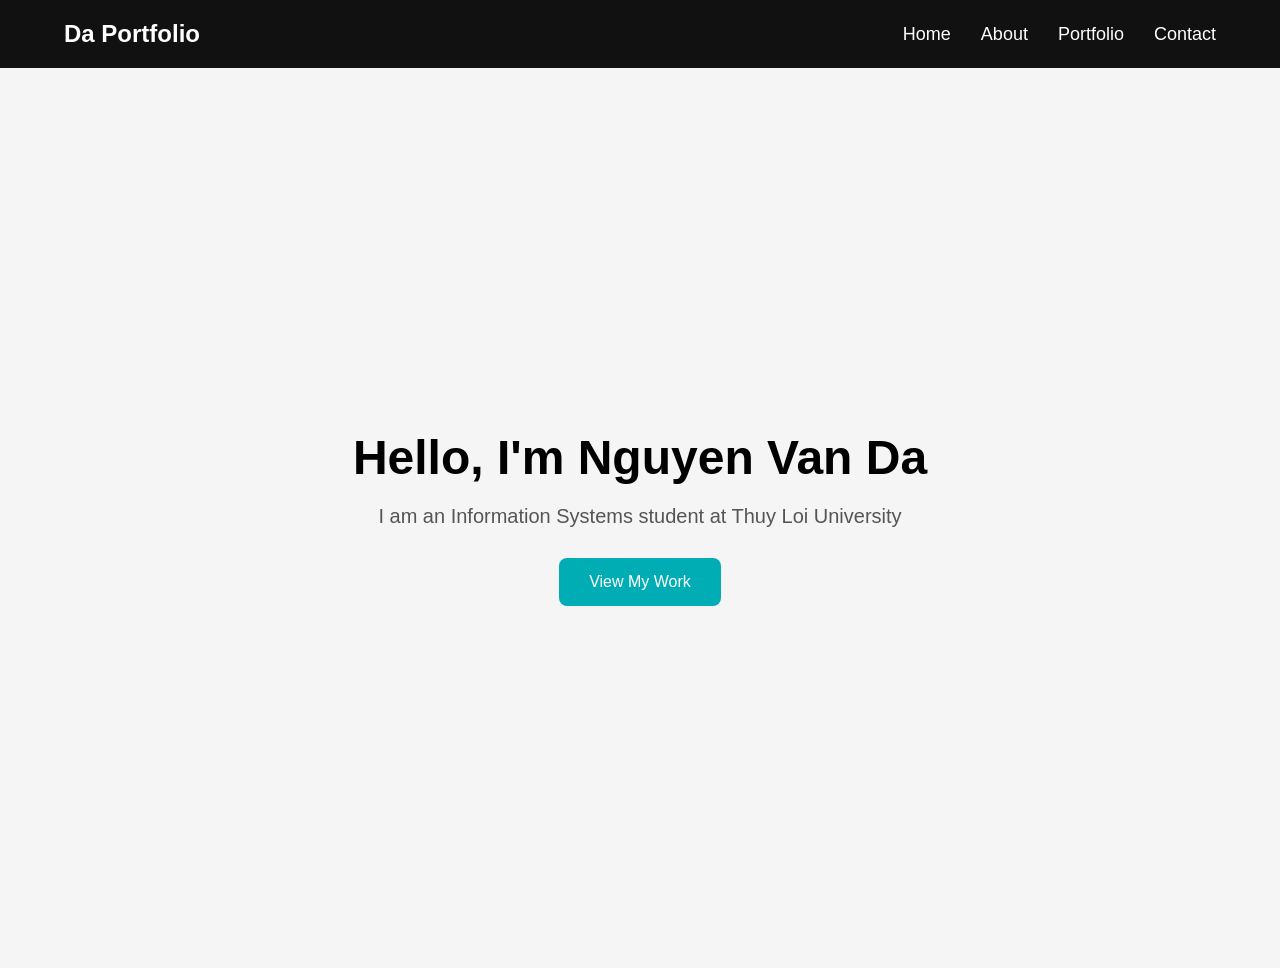
<file: exercises/01_hero_section/index.html>
<!DOCTYPE html>
<html lang="en">
<head>
    <meta charset="UTF-8">
    <meta name="viewport" content="width=device-width, initial-scale=1.0">
    <title>Hero Section</title>

    <link rel="stylesheet" href="css/style.css">
</head>
<body>

    <!-- HEADER -->
    <header>
        <div class="container">

            <div class="logo">
                Da Portfolio
            </div>

            <nav>
                <ul>
                    <li><a href="#">Home</a></li>
                    <li><a href="#">About</a></li>
                    <li><a href="#">Portfolio</a></li>
                    <li><a href="#">Contact</a></li>
                </ul>
            </nav>

        </div>
    </header>

    <!-- HERO SECTION -->
    <main>
        <section class="hero">
            <div class="hero-content">

                <h1>Hello, I'm Nguyen Van Da</h1>

                <p>
                    I am an Information Systems student
                    at Thuy Loi University
                </p>

                <a href="#" class="btn">
                    View My Work
                </a>

            </div>
        </section>
    </main>

</body>
</html>
</file>
<file: exercises/01_hero_section/css/style.css>
/* RESET */
* {
    margin: 0;
    padding: 0;
    box-sizing: border-box;
}

body {
    font-family: Arial, sans-serif;
}

/* CONTAINER */
.container {
    width: 90%;
    margin: auto;
}

/* HEADER */
header {
    background: #111;
    color: white;
    padding: 20px 0;

    position: sticky;
    top: 0;
    z-index: 100;
}

header .container {
    display: flex;
    justify-content: space-between;
    align-items: center;
}

.logo {
    font-size: 24px;
    font-weight: bold;
}

nav ul {
    display: flex;
    list-style: none;
    gap: 30px;
}

nav ul li a {
    color: white;
    text-decoration: none;
    font-size: 18px;
}

nav ul li a:hover {
    color: #00adb5;
}

/* HERO */
.hero {
    height: 100vh;
    background: #f5f5f5;

    display: flex;
    justify-content: center;
    align-items: center;
    text-align: center;
}

.hero-content h1 {
    font-size: 48px;
    margin-bottom: 20px;
}

.hero-content p {
    font-size: 20px;
    margin-bottom: 30px;
    color: #555;
}

.btn {
    display: inline-block;
    padding: 15px 30px;
    background: #00adb5;
    color: white;
    text-decoration: none;
    border-radius: 8px;
    transition: 0.3s;
}

.btn:hover {
    background: #007b80;
    transform: scale(1.05);
}

/* RESPONSIVE */
@media (max-width: 768px) {
    header .container {
        flex-direction: column;
        gap: 20px;
    }

    nav ul {
        flex-direction: column;
        text-align: center;
        gap: 15px;
    }

    .hero-content h1 {
        font-size: 32px;
    }

    .hero-content p {
        font-size: 18px;
    }
}
</file>
